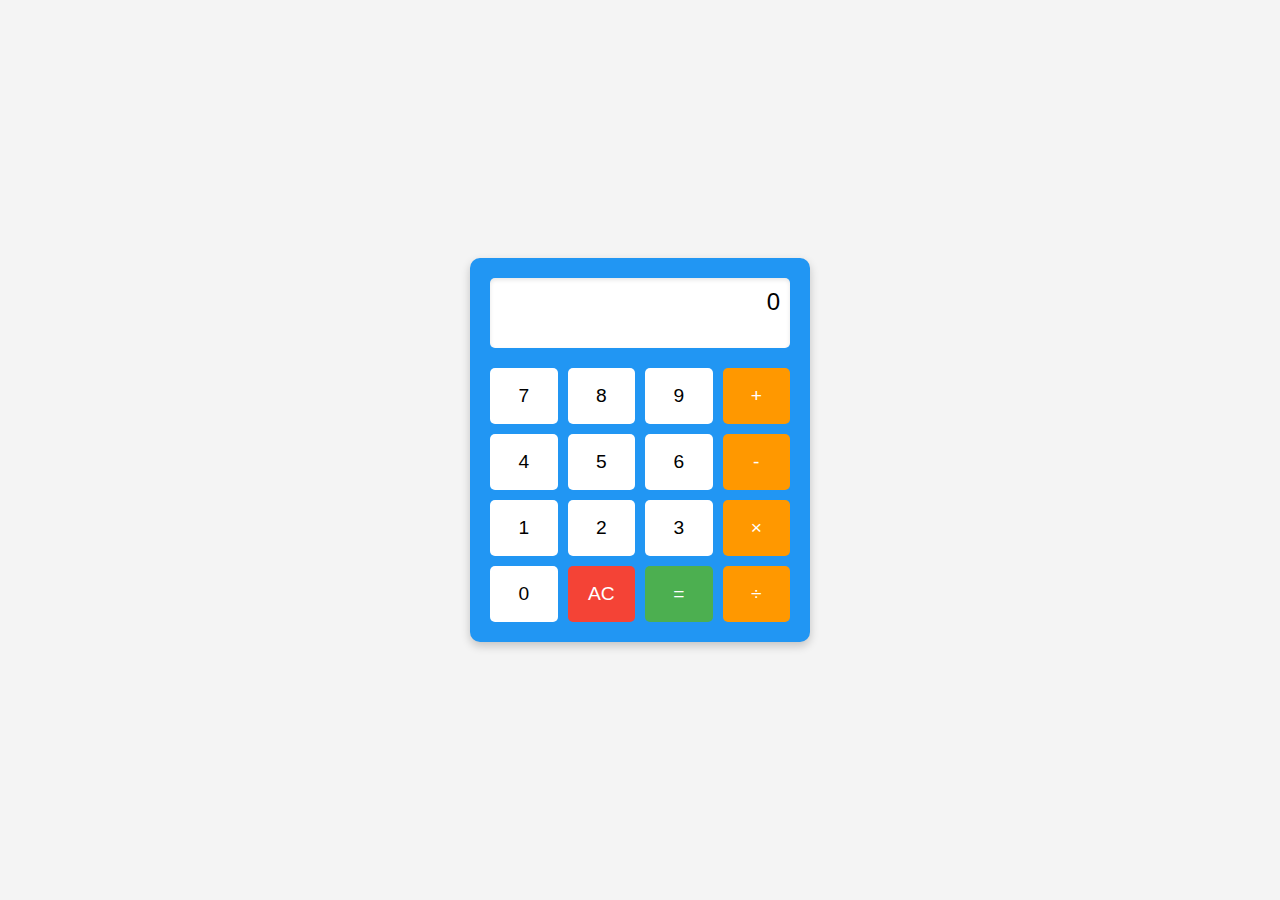
<file: Calculator/index.html>
<!DOCTYPE html>
<html lang="en">
<head>
    <meta charset="UTF-8">
    <meta name="viewport" content="width=device-width, initial-scale=1.0">
    <link rel="icon" type="image/png" href="Images/Calculator-favicon.png">
    <link rel="stylesheet" href="styles.css">
    <title>Calculator</title>
</head>
<body>
    <div class="calculator">
        <div class="display" id="display">0</div>
        <div class="buttons">
            <button class="button" onclick="appendNumber(7)">7</button>
            <button class="button" onclick="appendNumber(8)">8</button>
            <button class="button" onclick="appendNumber(9)">9</button>
            <button class="button operator" onclick="setOperator('+')">+</button>
            <button class="button" onclick="appendNumber(4)">4</button>
            <button class="button" onclick="appendNumber(5)">5</button>
            <button class="button" onclick="appendNumber(6)">6</button>
            <button class="button operator" onclick="setOperator('-')">-</button>
            <button class="button" onclick="appendNumber(1)">1</button>
            <button class="button" onclick="appendNumber(2)">2</button>
            <button class="button" onclick="appendNumber(3)">3</button>
            <button class="button operator" onclick="setOperator('*')">&times;</button>
            <button class="button" onclick="appendNumber(0)">0</button>
            <button class="button special" onclick="clearDisplay()">AC</button>
            <button class="button equal" onclick="calculateResult()">=</button>
            <button class="button operator" onclick="setOperator('/')">&divide;</button>
        </div>
    </div>
    <script src="script.js"></script>
</body>
</html>
</file>
<file: Calculator/styles.css>
body {
            display: flex;
            justify-content: center;
            align-items: center;
            height: 100vh;
            margin: 0;
            font-family: Arial, sans-serif;
            background-color: #f4f4f4;
        }

        .calculator {
            background: #2196f3;
            border-radius: 10px;
            box-shadow: 0 4px 10px rgba(0, 0, 0, 0.2);
            padding: 20px;
            width: 300px;
        }

        .display {
            background: #fff;
            overflow: hidden;
            border-radius: 5px;
            height: 50px;
            font-size: 1.5rem;
            text-align: right;
            padding: 10px;
            margin-bottom: 20px;
            box-shadow: inset 0 2px 4px rgba(0, 0, 0, 0.1);
        }

        .buttons {
            display: grid;
            grid-template-columns: repeat(4, 1fr);
            gap: 10px;
        }

        .button {
            background: #fff;
            border: none;
            border-radius: 5px;
            padding: 17px;
            font-size: 1.2rem;
            cursor: pointer;
            transition: background 0.3s;
        }

        .button:active {
            background: #e0e0e0;
        }

        .button.operator {
            background: #ff9800;
            color: #fff;
        }

        .button.operator:active {
            background: #e68900;
        }

        .button.equal {
            background: #4caf50;
            color: #fff;
            grid-column: span 1;
        }

        .button.equal:active {
            background: #43a047;
        }

        .button.special {
            background: #f44336;
            color: #fff;
        }

        .button.special:active {
            background: #d32f2f;
        }
</file>
